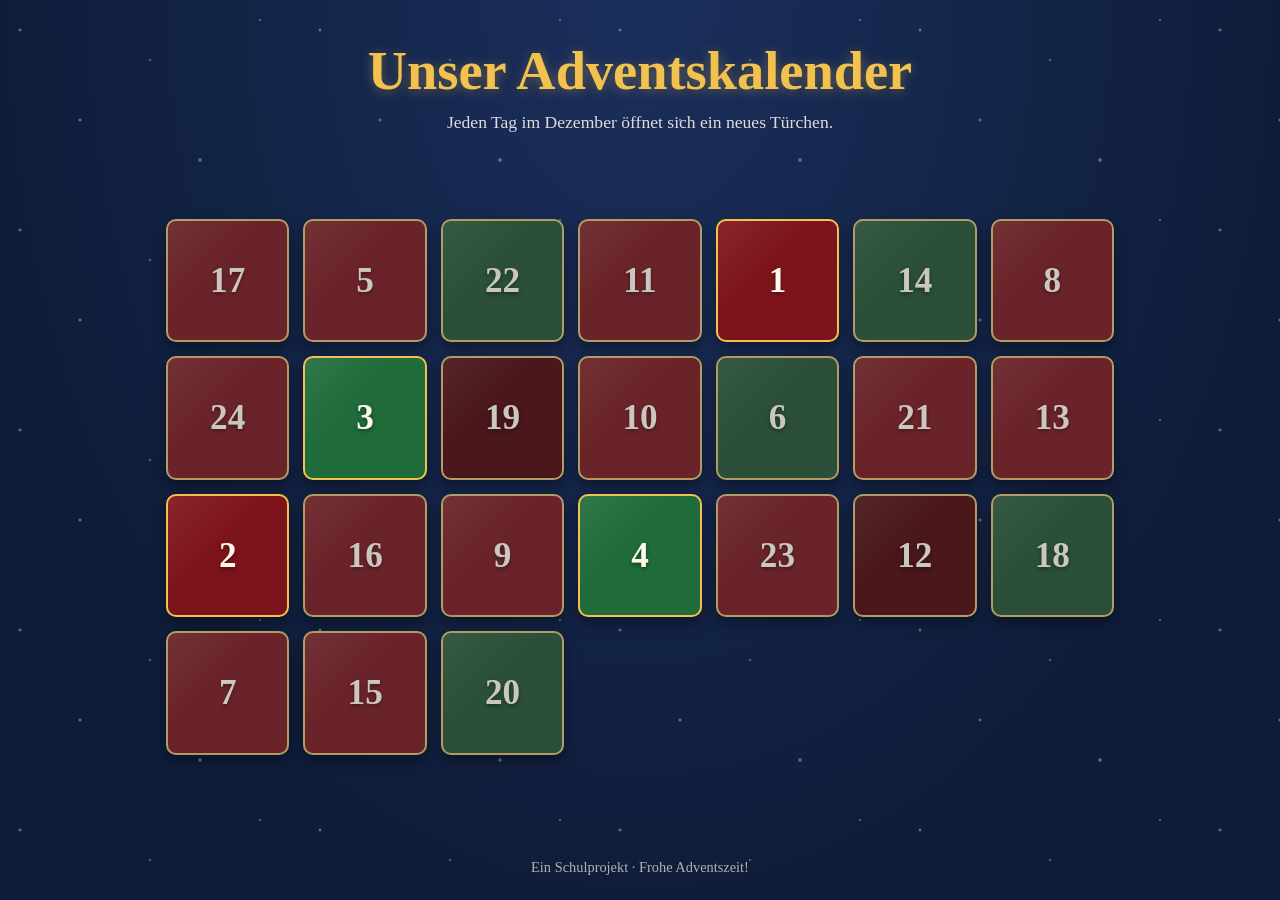
<file: index.html>
<!doctype html>
<html lang="de">
<head>
  <meta charset="utf-8">
  <meta name="viewport" content="width=device-width, initial-scale=1">
  <title>Adventskalender</title>
  <link rel="stylesheet" href="style.css">
</head>
<body>
  <div class="schnee" aria-hidden="true"></div>

  <header>
    <h1 id="titel">Adventskalender</h1>
    <p id="untertitel"></p>
  </header>

  <main>
    <p id="status" class="status">Lade Kalender …</p>
    <div id="kalender" class="kalender"></div>
  </main>

  <dialog id="dialog">
    <div class="dialog-inhalt">
      <h2 id="dialog-titel"></h2>
      <p id="dialog-text"></p>
      <button id="dialog-schliessen" type="button">Schließen</button>
    </div>
  </dialog>

  <footer>Ein Schulprojekt · Frohe Adventszeit!</footer>

  <script src="app.js"></script>
</body>
</html>
</file>
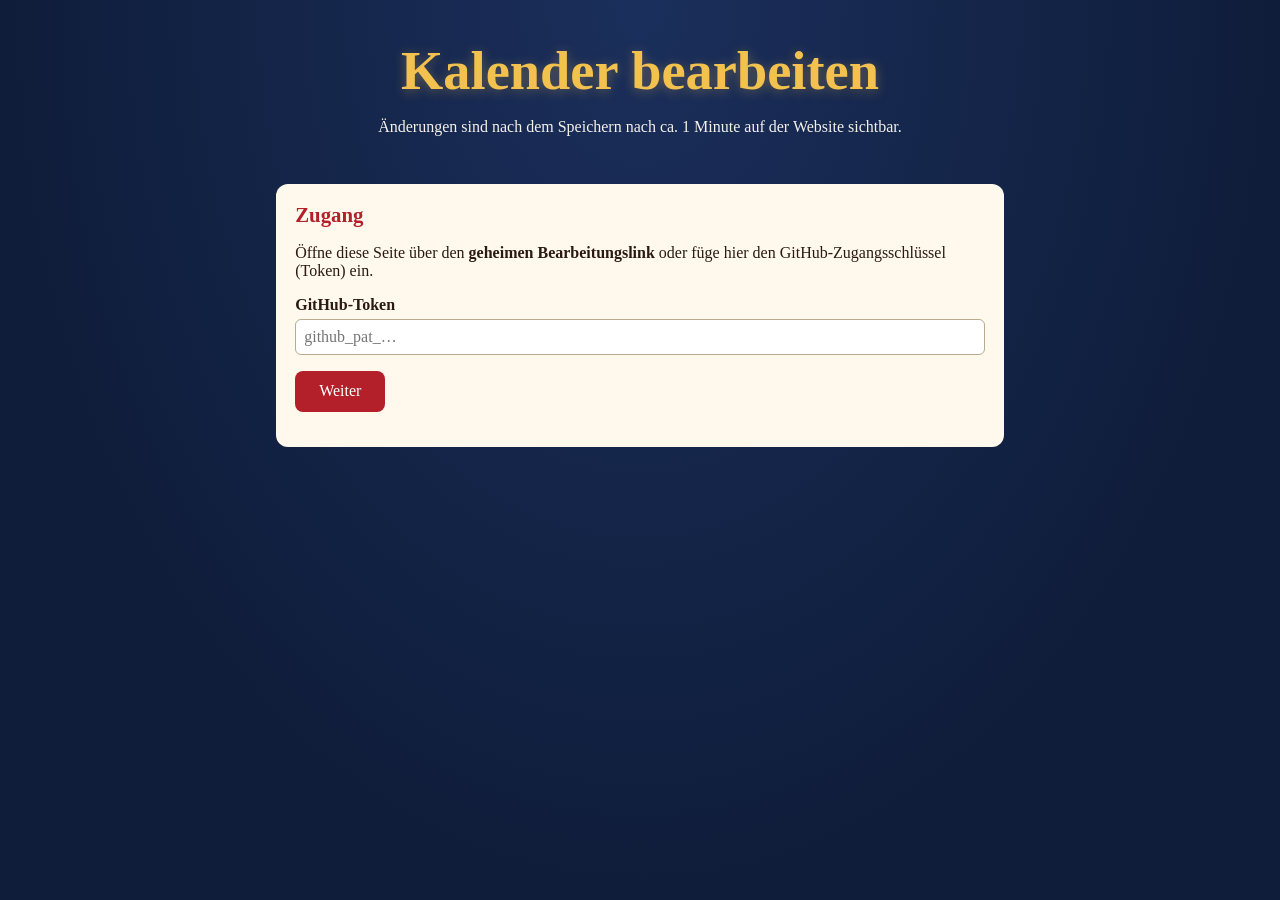
<file: bearbeiten.html>
<!doctype html>
<html lang="de">
<head>
  <meta charset="utf-8">
  <meta name="viewport" content="width=device-width, initial-scale=1">
  <meta name="robots" content="noindex, nofollow">
  <meta name="referrer" content="no-referrer">
  <title>Kalender bearbeiten</title>
  <link rel="stylesheet" href="style.css">
  <style>
    main { max-width: 760px; }
    .karte {
      background: var(--creme);
      color: #2a1a12;
      border-radius: 12px;
      padding: 1.2rem;
      margin-bottom: 1rem;
    }
    .karte h2 { margin-top: 0; color: var(--rot); font-size: 1.3rem; }
    label { display: block; font-weight: bold; margin: 0.8rem 0 0.3rem; }
    input, textarea, select {
      width: 100%;
      font: inherit;
      font-size: 1rem;
      padding: 0.5rem;
      border: 1px solid #b9a98f;
      border-radius: 6px;
      background: #fff;
      color: #2a1a12;
    }
    textarea { min-height: 4.5rem; resize: vertical; }
    .zeile { display: flex; gap: 1rem; flex-wrap: wrap; }
    .zeile > div { flex: 1 1 160px; }
    button.haupt {
      font: inherit;
      padding: 0.7rem 1.5rem;
      border: none;
      border-radius: 8px;
      background: var(--rot);
      color: #fff;
      cursor: pointer;
    }
    button.haupt:disabled { opacity: 0.5; cursor: wait; }
    button.neben {
      font: inherit;
      padding: 0.4rem 0.9rem;
      border: 1px solid var(--rot);
      border-radius: 8px;
      background: transparent;
      color: var(--rot);
      cursor: pointer;
    }
    .leiste {
      position: sticky;
      bottom: 0;
      background: var(--nacht);
      padding: 0.8rem 0;
      display: flex;
      gap: 1rem;
      align-items: center;
      flex-wrap: wrap;
    }
    .meldung { flex: 1; min-width: 200px; }
    .meldung.fehler { color: #ff9a9a; }
    .meldung.ok { color: #9ff0b0; }
    .hinweis { font-size: 0.9rem; opacity: 0.8; }
    .versteckt { display: none; }
  </style>
</head>
<body>
  <header>
    <h1>Kalender bearbeiten</h1>
    <p>Änderungen sind nach dem Speichern nach ca. 1 Minute auf der Website sichtbar.</p>
  </header>

  <main>
    <section id="anmeldung" class="karte versteckt">
      <h2>Zugang</h2>
      <p>Öffne diese Seite über den <strong>geheimen Bearbeitungslink</strong> oder füge hier den GitHub-Zugangsschlüssel (Token) ein.</p>
      <label for="token-eingabe">GitHub-Token</label>
      <input id="token-eingabe" type="password" autocomplete="off" placeholder="github_pat_…">
      <p><button id="token-ok" class="haupt" type="button">Weiter</button></p>
    </section>

    <form id="formular" class="versteckt">
      <section class="karte">
        <h2>Allgemein</h2>
        <label for="f-titel">Titel</label>
        <input id="f-titel" type="text">
        <label for="f-untertitel">Untertitel</label>
        <input id="f-untertitel" type="text">
        <div class="zeile">
          <div>
            <label for="f-jahr">Jahr</label>
            <input id="f-jahr" type="number" min="2020" max="2100">
          </div>
          <div>
            <label for="f-tage">Anzahl Türchen</label>
            <select id="f-tage">
              <option value="24">24 (1. – 24. Dezember)</option>
              <option value="31">31 (ganzer Dezember)</option>
            </select>
          </div>
        </div>
        <p class="hinweis">Ein Türchen lässt sich auf der Website erst ab seinem Tag öffnen.</p>
        <p><button id="link-kopieren" class="neben" type="button">Geheimen Bearbeitungslink kopieren</button></p>
      </section>

      <section class="karte">
        <h2>Türchen</h2>
        <div id="felder"></div>
      </section>

      <div class="leiste">
        <button id="speichern" class="haupt" type="submit">Speichern</button>
        <span id="meldung" class="meldung" role="status"></span>
      </div>
    </form>
  </main>

  <script src="bearbeiten.js"></script>
</body>
</html>
</file>
<file: style.css>
:root {
  --nacht: #0f1d3a;
  --nacht-2: #1b2f5c;
  --rot: #b3202a;
  --rot-dunkel: #7d141b;
  --gold: #f2c14e;
  --creme: #fff8ec;
  --text: #f5f1e8;
}

* { box-sizing: border-box; }

html, body { margin: 0; }

body {
  min-height: 100vh;
  font-family: Georgia, "Times New Roman", serif;
  color: var(--text);
  background: radial-gradient(ellipse at top, var(--nacht-2), var(--nacht) 70%);
  background-attachment: fixed;
  display: flex;
  flex-direction: column;
}

/* leiser Schneefall */
.schnee {
  position: fixed;
  inset: 0;
  pointer-events: none;
  background-image:
    radial-gradient(2px 2px at 20px 30px, #fff, transparent),
    radial-gradient(2px 2px at 80px 120px, #fff, transparent),
    radial-gradient(1.5px 1.5px at 150px 60px, #fff, transparent),
    radial-gradient(2.5px 2.5px at 200px 160px, #fff, transparent),
    radial-gradient(1.5px 1.5px at 260px 20px, #fff, transparent);
  background-size: 300px 200px;
  opacity: 0.55;
  animation: schnee 18s linear infinite;
}

@keyframes schnee { to { background-position: 0 200px; } }

@media (prefers-reduced-motion: reduce) {
  .schnee { animation: none; }
}

header {
  text-align: center;
  padding: 2.5rem 1rem 1rem;
  position: relative;
}

h1 {
  margin: 0;
  font-size: clamp(2rem, 6vw, 3.4rem);
  color: var(--gold);
  text-shadow: 0 2px 12px rgba(242, 193, 78, 0.35);
}

#untertitel { margin: 0.6rem 0 0; font-size: 1.1rem; opacity: 0.9; }

main {
  flex: 1;
  width: 100%;
  max-width: 980px;
  margin: 0 auto;
  padding: 1rem;
  position: relative;
}

.status { text-align: center; min-height: 1.4em; font-style: italic; }

.kalender {
  display: grid;
  grid-template-columns: repeat(auto-fill, minmax(110px, 1fr));
  gap: 14px;
}

.tuer {
  aspect-ratio: 1;
  border: 2px solid var(--gold);
  border-radius: 10px;
  background:
    linear-gradient(135deg, rgba(255,255,255,0.08), transparent 40%),
    var(--rot);
  color: var(--creme);
  font: inherit;
  cursor: pointer;
  position: relative;
  box-shadow: 0 6px 14px rgba(0,0,0,0.35);
  transition: transform 0.2s ease, background 0.3s ease;
}

.tuer:nth-child(3n) { background-color: #1f6b3a; }
.tuer:nth-child(5n) { background-color: var(--rot-dunkel); }

.tuer:hover, .tuer:focus-visible { transform: translateY(-3px) scale(1.03); outline: none; }
.tuer:focus-visible { box-shadow: 0 0 0 3px var(--gold); }

.tuer .zahl {
  font-size: 2.2rem;
  font-weight: bold;
  text-shadow: 0 2px 4px rgba(0,0,0,0.4);
}

.tuer.gesperrt { filter: saturate(0.6) brightness(0.8); cursor: not-allowed; }

.tuer.heute { animation: leuchten 2s ease-in-out infinite; }

@keyframes leuchten {
  50% { box-shadow: 0 0 22px 4px rgba(242, 193, 78, 0.7); }
}

.tuer.offen {
  background: var(--creme);
  color: var(--rot);
  border-style: dashed;
}

.tuer.offen .zahl { text-shadow: none; }

.tuer.wackeln { animation: wackeln 0.4s ease; }

@keyframes wackeln {
  25% { transform: rotate(-4deg); }
  75% { transform: rotate(4deg); }
}

dialog {
  border: 3px solid var(--gold);
  border-radius: 14px;
  padding: 0;
  max-width: min(520px, calc(100vw - 32px));
  width: 100%;
  background: var(--creme);
  color: #2a1a12;
}

dialog::backdrop { background: rgba(5, 10, 25, 0.7); }

.dialog-inhalt { padding: 1.6rem; text-align: center; }

#dialog-titel { margin-top: 0; color: var(--rot); }

#dialog-text {
  white-space: pre-wrap;
  overflow-wrap: anywhere;
  font-size: 1.15rem;
  line-height: 1.5;
  text-align: left;
}

#dialog-schliessen {
  margin-top: 1rem;
  padding: 0.6rem 1.4rem;
  font: inherit;
  border: none;
  border-radius: 8px;
  background: var(--rot);
  color: #fff;
  cursor: pointer;
}

footer {
  text-align: center;
  padding: 1.5rem 1rem;
  font-size: 0.9rem;
  opacity: 0.7;
}

@media (max-width: 480px) {
  .kalender { grid-template-columns: repeat(3, 1fr); gap: 10px; }
  .tuer .zahl { font-size: 1.7rem; }
}
</file>
